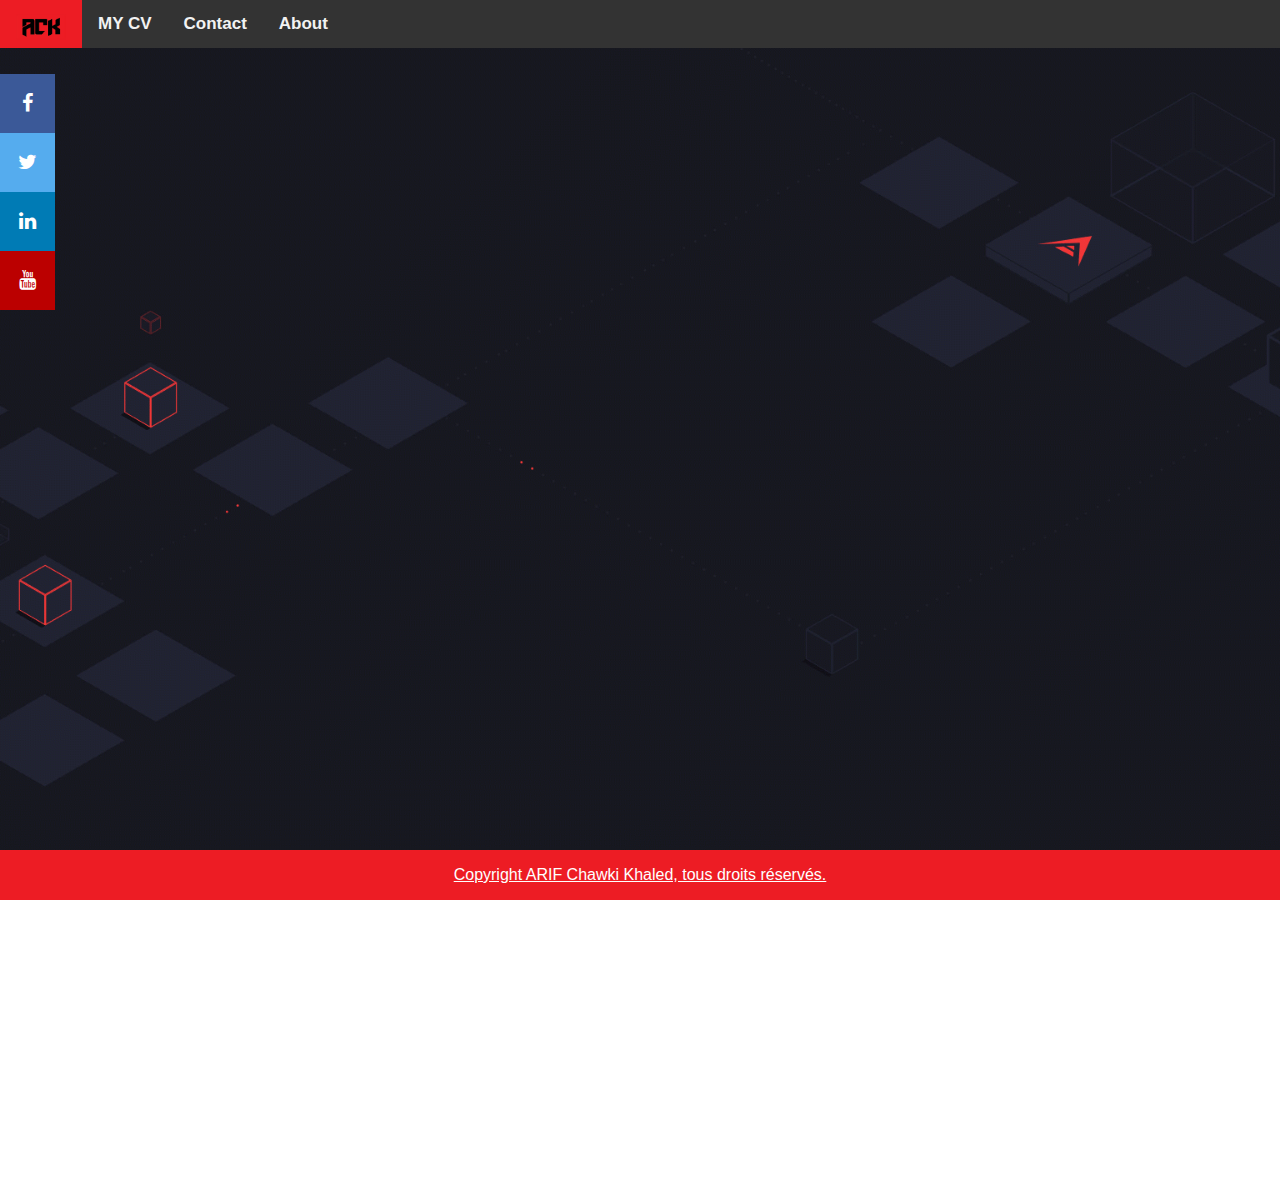
<file: index.html>
<!DOCTYPE html>
<html>
<head>
<meta name="viewport" content="width=device-width, initial-scale=1">
<link rel="stylesheet" href="https://cdnjs.cloudflare.com/ajax/libs/font-awesome/4.7.0/css/font-awesome.min.css">
<link rel="stylesheet" type="text/css" href="style.css">
<link rel="stylesheet" type="text/css" href="https://fonts.googleapis.com/css?family=Nova+Mono&display=swap">
<link rel="icon" href="ack.png">
</head>
    <body>
         <div class="icon-bar">
          <a href="#" class="facebook"><i class="fa fa-facebook"></i></a> 
          <a href="#" class="twitter"><i class="fa fa-twitter"></i></a>
          <a href="#" class="linkedin"><i class="fa fa-linkedin"></i></a>
          <a href="#" class="youtube"><i class="fa fa-youtube"></i></a> 
        </div>
<!-- -------------------------------Menu---------------------------------->
        <div class="topnav" id="myTopnav">
          <a href="index.html" class="active"> <img src="ack.png" id="logo"></a>
          <a href="moncv.html">MY CV</a>
          <a href="contact.html">Contact</a>
          <a href="about.html">About</a>
          <a href="javascript:void(0);" class="icon" onclick="myFunction()">
            <i class="fa fa-bars"></i>
          </a>
        </div>

       <!--  <div class="article1">
            <h1> ARIF CHAWKI KHALED</h1>
        </div> -->

        <h1> <br><br><br><br><br><br><br><br><br><br><br><br><br><br><br><br>
            <br><br><br><br><br><br><br><br><br><br><br><br><br><br></h1>

        <!-- ----------------------------------------------------------------------->

    <script>
    function myFunction() {
      var x = document.getElementById("myTopnav");
      if (x.className === "topnav") {
        x.className += " responsive";
      } else {
        x.className = "topnav";
      }
    }
    </script>

    <!-- ------------------------------------------------------------------------------- -->


 <!-- Le pied de page -->
    <div>
    <footer id="pied_de_page">
        <p>Copyright ARIF Chawki Khaled, tous droits réservés.</p>
    </footer>
    </div>

    </body>
</html>
</file>
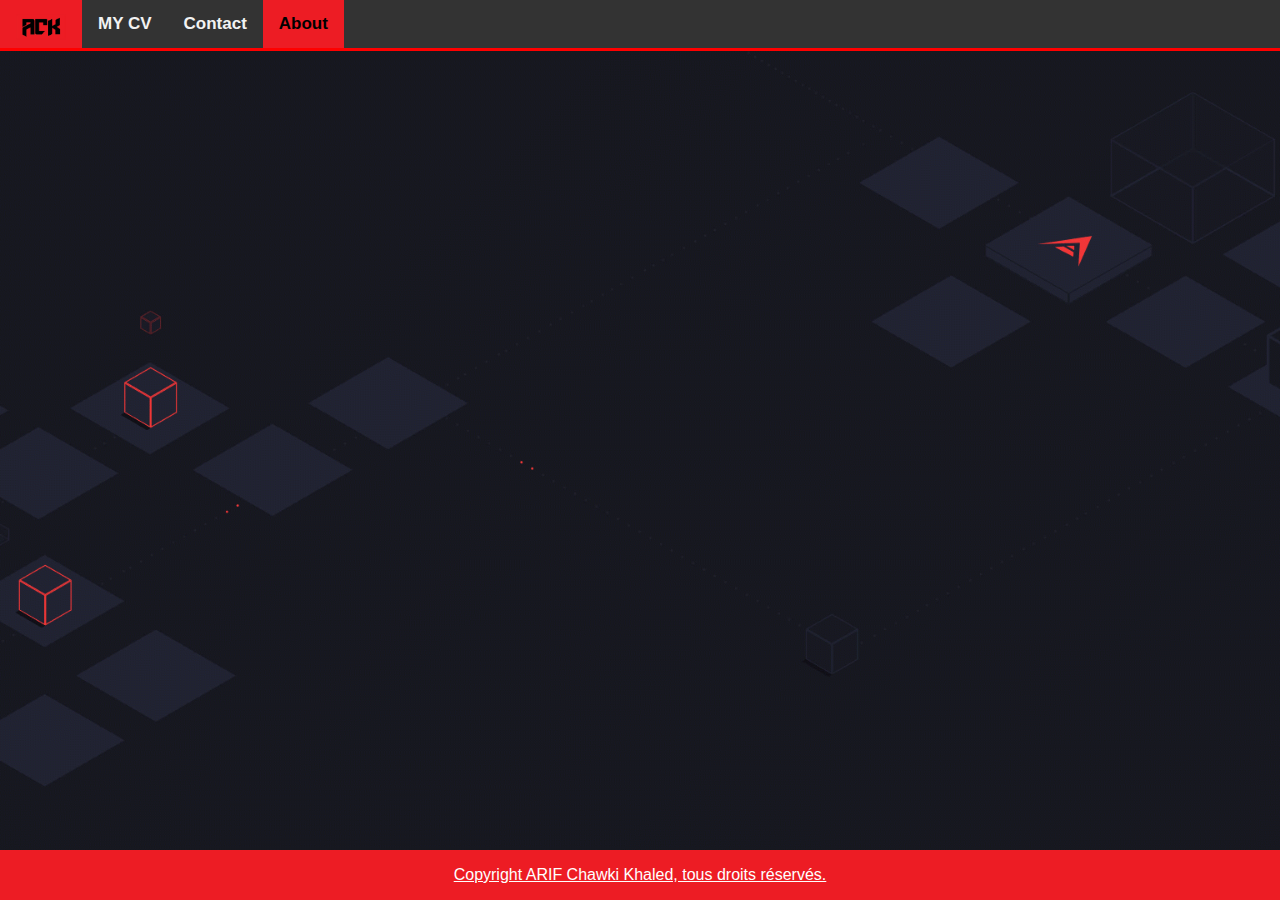
<file: about.html>
<!DOCTYPE html>
<html>
<head>
<meta name="viewport" content="width=device-width, initial-scale=1">
<link rel="stylesheet" href="https://cdnjs.cloudflare.com/ajax/libs/font-awesome/4.7.0/css/font-awesome.min.css">
<link rel="stylesheet" type="text/css" href="style.css">
<link rel="icon" href="ack.png">
</head>
    <body>
<!-- -------------------------------Menu---------------------------------->
        <div class="topnav" id="myTopnav">
          <a href="index.html"> <img src="ack.png" id="logo"></a>
          <a href="moncv.html">MY CV</a>
          <a href="contact.html">Contact</a>
          <a href="about.html"style="background-color: #ed1c24;
  color: black;">About</a>
          <a href="javascript:void(0);" class="icon" onclick="myFunction()">
            <i class="fa fa-bars"></i>
          </a>
        </div>

         </div>
    <div style="color: white;text-align: center;border-top:solid red;background-color: #131216; ">
            <h1> </h1>
        </div>

        <div>
    <footer id="pied_de_page">
        <p>Copyright ARIF Chawki Khaled, tous droits réservés.</p>
    </footer>
    </div>
<!-- ----------------------------------------------------------------------->

    <script>
    function myFunction() {
      var x = document.getElementById("myTopnav");
      if (x.className === "topnav") {
        x.className += " responsive";
      } else {
        x.className = "topnav";
      }
    }
    </script>

    </body>
</html>
</file>
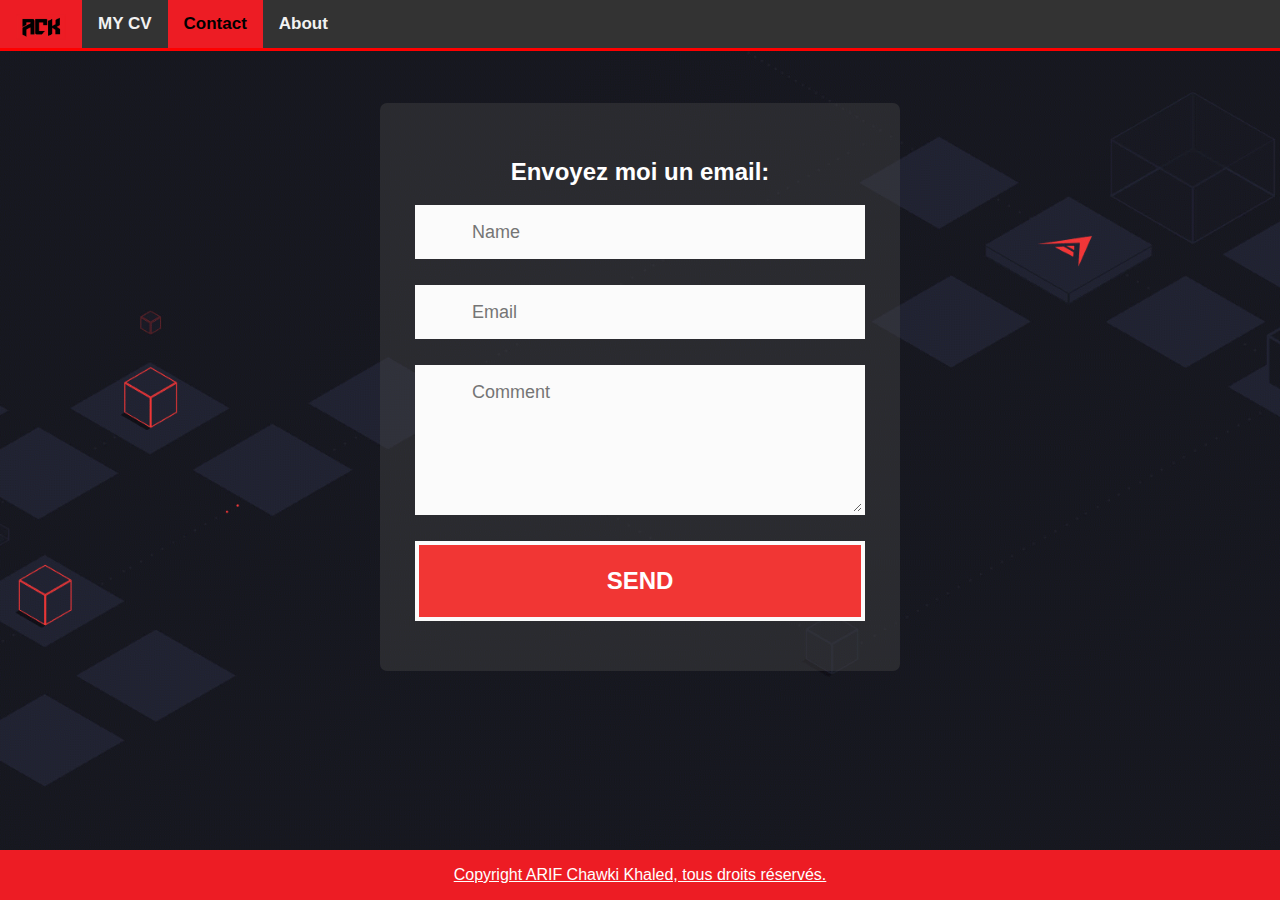
<file: contact.html>
<!DOCTYPE html>
<html>
<head>
<meta name="viewport" content="width=device-width, initial-scale=1">
<link rel="stylesheet" href="https://cdnjs.cloudflare.com/ajax/libs/font-awesome/4.7.0/css/font-awesome.min.css">
<link rel="stylesheet" type="text/css" href="style.css">
<link rel="icon" href="ack.png">
</head>
    <body>
<!-- -------------------------------Menu---------------------------------->
        <div class="topnav" id="myTopnav">
          <a href="index.html"> <img src="ack.png" id="logo"></a>
          <a href="moncv.html">MY CV</a>
          <a href="contact.html"style="background-color: #ed1c24;
  color: black;">Contact</a>
          <a href="about.html">About</a>
          <a href="javascript:void(0);" class="icon" onclick="myFunction()">
            <i class="fa fa-bars"></i>
          </a>
        </div>

         </div>
    <div style="color: white;text-align: center;border-top:solid red;background-color: #131216; ">
            <h1> </h1>
        </div>

        <!-- --------------------------------------Email---------------------------------------------------- -->

        <div id="form-main">
  <div id="form-div">
                        <h2 id="emailme">Envoyez moi un email:</h2>
    <form  class="form" id="form1" action=mailto:"arif.chawki@hotmail.com" method="post" enctype="text/plain">
      <p class="name">
        <input  type="text" class="validate[required,custom[onlyLetter],length[0,100]] feedback-input" placeholder="Name" id="name" />
      </p>
      
      <p class="email">
        <input  type="text" class="validate[required,custom[email]] feedback-input" id="email" placeholder="Email" />
      </p>
      
      <p class="text">
        <textarea  class="validate[required,length[6,300]] feedback-input" id="comment" placeholder="Comment"></textarea>
      </p>
      
      
      <div class="submit">
        <input type="submit" value="SEND" id="button-blue"/>
        <div class="ease"></div>
      </div>
    </form>
  </div>

   <!-- ---------------------------------------------Email---------------------------------------------------- -->

        <div>
    <footer id="pied_de_page">
        <p>Copyright ARIF Chawki Khaled, tous droits réservés.</p>
    </footer>
    </div>
<!-- ----------------------------------------------------------------------->

    <script>
    function myFunction() {
      var x = document.getElementById("myTopnav");
      if (x.className === "topnav") {
        x.className += " responsive";
      } else {
        x.className = "topnav";
      }
    }
    </script>

    </body>
</html>
</file>
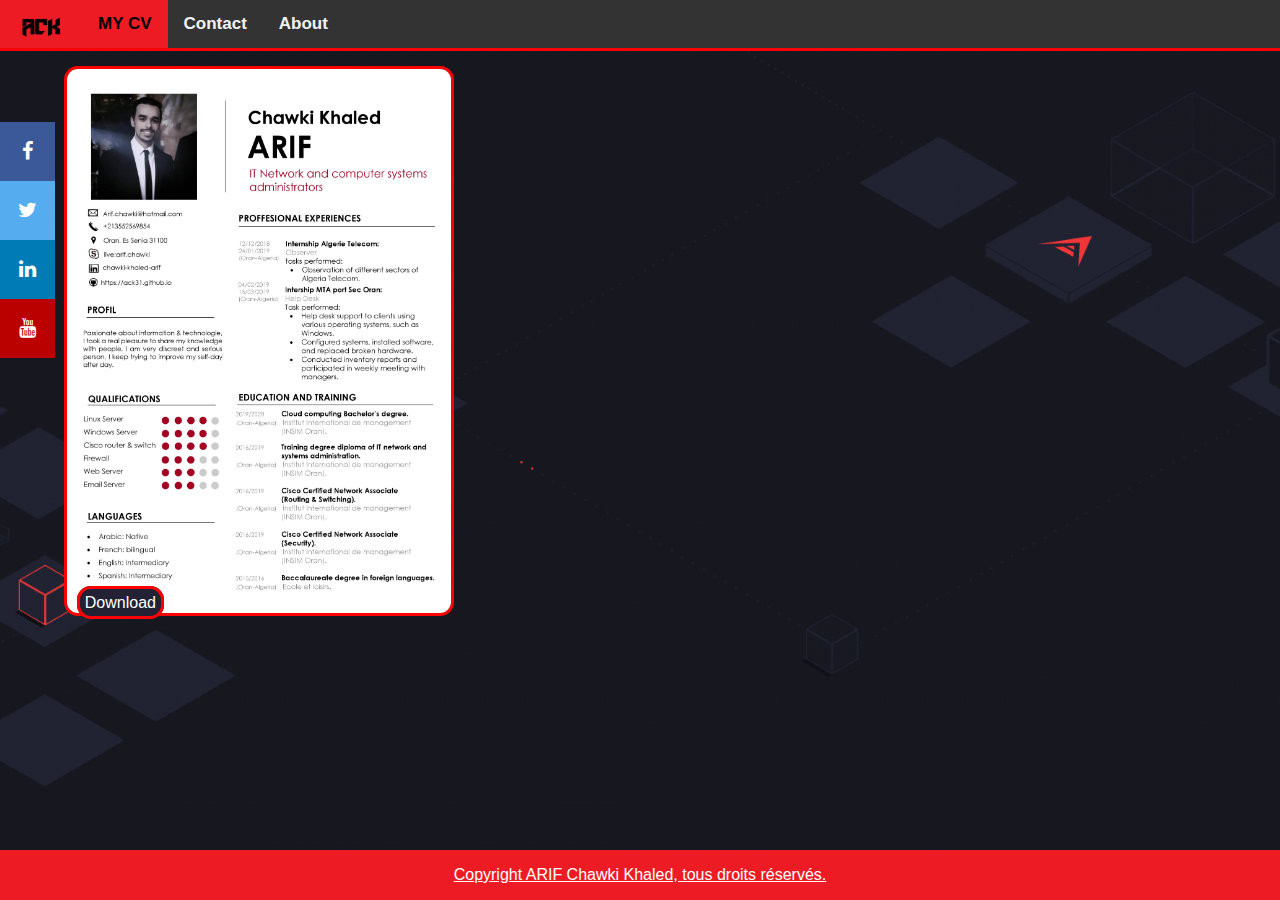
<file: moncv.html>
<!DOCTYPE html>
<html>
<head>
<meta name="viewport" content="width=device-width, initial-scale=1">
<link rel="stylesheet" href="https://cdnjs.cloudflare.com/ajax/libs/font-awesome/4.7.0/css/font-awesome.min.css">
<link rel="stylesheet" type="text/css" href="style.css">
<link rel="stylesheet" type="text/css" href="https://fonts.googleapis.com/css?family=Nova+Mono&display=swap">
<link rel="icon" href="ack.png">

</head>
    <body>
<div class="push">
<!-- -------------------------------Menu---------------------------------->
        <div class="topnav" id="myTopnav">
          <a href="index.html"> <img src="ack.png" id="logo"></a>
          <a href="moncv.html" style="background-color: #ed1c24;
  color: black;">MY CV</a>
          <a href="contact.html">Contact</a>
          <a href="about.html">About</a>
          <a href="javascript:void(0);" class="icon" onclick="myFunction()">
            <i class="fa fa-bars"></i>
          </a>
        </div>
<!-- -------------------------------------ICON BAR-------------------------------- -->
         <div class="icon-bar">
          <a href="#" class="facebook"><i class="fa fa-facebook"></i></a> 
          <a href="#" class="twitter"><i class="fa fa-twitter"></i></a>
          <a href="#" class="linkedin"><i class="fa fa-linkedin"></i></a>
          <a href="#" class="youtube"><i class="fa fa-youtube"></i></a> 
        </div>
<!-- ------------------------------------------------------------------------------- -->
    </div>
    <div style="color: white;text-align: center;border-top:solid red;background-color: #131216; ">
            <h1> </h1>
        </div>
        <img class="img1" src="englishscv.jpg">
        <p id="p1"><a class="ex3" href="englishscv.pdf" target=_blank>Download</a></p>
        <!-- <h1> <br><br><br><br></h1> -->
<!-- ----------------------------------------------------------------------->

    <script>
    function myFunction() {
      var x = document.getElementById("myTopnav");
      if (x.className === "topnav") {
        x.className += " responsive";
      } else {
        x.className = "topnav";
      }
    }
    </script>

    <!-- Le pied de page -->
    <h1> <br><br></h1>
    <div>
    <footer id="pied_de_page">
        <p>Copyright ARIF Chawki Khaled, tous droits réservés.</p>
    </footer>
    </div>
</div>

    </body>
</html>
</file>
<file: style.css>
html { 
  background: url(R3cpQ9R.gif) center center fixed; 
  -webkit-background-size: cover;
  -moz-background-size: cover;
  -o-background-size: cover;
  background-size: cover;
  height: 100%;
  margin: 0;
}

body {
  margin: 0;
  font-family: Arial, Helvetica, sans-serif;
  height: 100%;
  margin: 0;
}

.article1 {
  color: white;
  text-align: center;
  border:solid red;
  background-color: #131216;
}



/*------------------------Menu en css-------------------------*/
.topnav {
  overflow: hidden;
  background-color: #333;
}
#logo {
  width: 50px;
  display: block;
  padding: -10px -14px;
  margin-bottom: -6px;
}


.topnav a {
  float: left;
  display: block;
  color: #f2f2f2;
  text-align: center;
  padding: 14px 16px;
  text-decoration: none;
  font-size: 17px;
  font-weight: bold;
}

.topnav a:hover {
  background-color: #ed1c24;
  color: black;
}



.topnav a.active {
  background-color: #ed1c24;
  color: white;
}

.topnav .icon {
  display: none;
}

@media screen and (max-width: 600px) {
  .topnav a:not(:first-child) {display: none;}
  .topnav a.icon {
    float: right;
    display: block;
  }
}

@media screen and (max-width: 600px) {
  .topnav.responsive {position: relative;}
  .topnav.responsive .icon {
    position: absolute;
    right: 0;
    top: 0;
  }
  .topnav.responsive a {
    float: none;
    display: block;
    text-align: left;
  }
}

/*------------------------------------------------------*/

.icon-bar {
  position: fixed;
  margin-top: 15%;
  -webkit-transform: translateY(-50%);
  -ms-transform: translateY(-50%);
  transform: translateY(-50%);
}

.icon-bar a {
  display: block;
  text-align: center;
  padding: 18px;
  transition: all 0.3s ease;
  color: white;
  font-size: 20px;
}

.icon-bar a:hover {
  background-color: #000;
}

.facebook {
  background: #3B5998;
  color: white;
}

.twitter {
  background: #55ACEE;
  color: white;
}

.google {
  background: #dd4b39;
  color: white;
}

.linkedin {
  background: #007bb5;
  color: white;
}

.youtube {
  background: #bb0000;
  color: white;
}

.content {
  margin-left: 75px;
  font-size: 30px;
}

@media only screen and (max-width: 768px) {
  /* For mobile phones: */
  .icon-bar {
  position: fixed;
  margin-top: 65%;
  margin-left:0%;
  -webkit-transform: translateY(-50%);
  -ms-transform: translateY(-50%);
  transform: translateY(-50%);
}
.icon-bar a {
  display: block;
  text-align: center;
  padding: 13px;
  transition: all 0.3s ease;
  color: white;
  font-size: 20px;
}

}


/*-------------------------------------------*/



#p1 {
  margin-left: 6%;
  margin-top: -2%;
  color: white;
  text-decoration: none;

}

@media only screen and (max-width: 768px) {
  /* For mobile phones: */
  #p1 {
  margin-left: 36%;
  margin-top: 5%;
  color: white;
  text-decoration: none;
}

}

a.ex3, a.ex3:visited {
  color: white;
  padding: 5px;
  text-decoration: none;
  border: solid red;
  background-color: #222234;
  border-radius: 14px 14px;
}


@media only screen and (max-width: 768px) {
  /* For mobile phones: */
 img.img1 {
  margin-left: 14%;
  margin-top: 2%;
  max-width:80%;
  object-fit: scale-down;
}
}

.img1 {
  margin-left: 5%;
  margin-top: -0.5%;
  max-width:30%;
  object-fit: scale-down;
  border: solid red;
  border-radius: 14px 14px;
}

/*---------------------------------------------------------*/

/*@media only screen and (max-width: 768px) {
  /* For mobile phones: */
/*#pied_de_page {
  position: fixed;
  left: 0;
  bottom: 0;
  margin-bottom: -0%;
  width: 100%;
  object-fit: scale-down;
}
}*/

#pied_de_page {
  position: fixed;
  left: 0;
  bottom: 0;
  margin-bottom: -0%;
  width: 100%;
  background-color: #ED1C24;
  color: white;
  text-decoration: underline; 
  text-align: center;
}

/*----------------------contact----------------------*/


@import url(https://fonts.googleapis.com/css?family=Montserrat:400,700);



#feedback-page{
  text-align:center;
}

#form-main{
  width:100%;
  float:left;
  padding-top:0px;
}

#form-div {
  background-color:rgba(72,72,72,0.4);
  padding-left:35px;
  padding-right:35px;
  padding-top:35px;
  padding-bottom:50px;
  width: 450px;
  float: left;
  left: 50%;
  position: absolute;
  margin-top:30px;
  margin-left: -260px;
  -moz-border-radius: 7px;
  -webkit-border-radius: 7px;
}

.feedback-input {
  color:#3c3c3c;
  font-family: Helvetica, Arial, sans-serif;
  font-weight:500;
  font-size: 18px;
  border-radius: 0;
  line-height: 22px;
  background-color: #fbfbfb;
  padding: 13px 13px 13px 54px;
  margin-bottom: 10px;
  width:100%;
  -webkit-box-sizing: border-box;
  -moz-box-sizing: border-box;
  -ms-box-sizing: border-box;
  box-sizing: border-box;
  border: 3px solid rgba(0,0,0,0);
}

.feedback-input:focus{
  background: #fff;
  box-shadow: 0;
  border: 3px solid #3498db;
  color: #3498db;
  outline: none;
  padding: 13px 13px 13px 54px;
}

.focused{
  color:#30aed6;
  border:#30aed6 solid 3px;
}

/* Icons ---------------------------------- */
#name{
  background-image: url(http://rexkirby.com/kirbyandson/images/name.svg);
  background-size: 30px 30px;
  background-position: 11px 8px;
  background-repeat: no-repeat;
}

#name:focus{
  background-image: url(http://rexkirby.com/kirbyandson/images/name.svg);
  background-size: 30px 30px;
  background-position: 8px 5px;
  background-position: 11px 8px;
  background-repeat: no-repeat;
}

#email{
  background-image: url(http://rexkirby.com/kirbyandson/images/email.svg);
  background-size: 30px 30px;
  background-position: 11px 8px;
  background-repeat: no-repeat;
}

#email:focus{
  background-image: url(http://rexkirby.com/kirbyandson/images/email.svg);
  background-size: 30px 30px;
  background-position: 11px 8px;
  background-repeat: no-repeat;
}

#comment{
  background-image: url(http://rexkirby.com/kirbyandson/images/comment.svg);
  background-size: 30px 30px;
  background-position: 11px 8px;
  background-repeat: no-repeat;
}

textarea {
    width: 100%;
    height: 150px;
    line-height: 150%;
    resize:vertical;
}

input:hover, textarea:hover,
input:focus, textarea:focus {
  background-color:white;
}

#button-blue{
  font-family: 'Montserrat', Arial, Helvetica, sans-serif;
  float:left;
  width: 100%;
  border: #fbfbfb solid 4px;
  cursor:pointer;
  background-color: #F13634;
  color:white;
  font-size:24px;
  padding-top:22px;
  padding-bottom:22px;
  -webkit-transition: all 0.3s;
  -moz-transition: all 0.3s;
  transition: all 0.3s;
  margin-top:-4px;
  font-weight:700;
}

#button-blue:hover{
  background-color: rgba(0,0,0,0);
  color: #0493bd;
}
  
.submit:hover {
  color: #3498db;
}
  
.ease {
  width: 0px;
  height: 74px;
  background-color: #fbfbfb;
  -webkit-transition: .3s ease;
  -moz-transition: .3s ease;
  -o-transition: .3s ease;
  -ms-transition: .3s ease;
  transition: .3s ease;
}

.submit:hover .ease{
  width:100%;
  background-color:white;
}

h2 {
  text-align: center;
  color: white;
}

h2:hover {
  text-align: center;
  color: red;
  text-shadow: 8px 2px 20px red;
}

@media only screen and (max-width: 580px) {
  #form-div{
    left: 3%;
    margin-right: 3%;
    width: 88%;
    margin-left: 0;
    padding-left: 3%;
    padding-right: 3%;
  }
}
</file>
